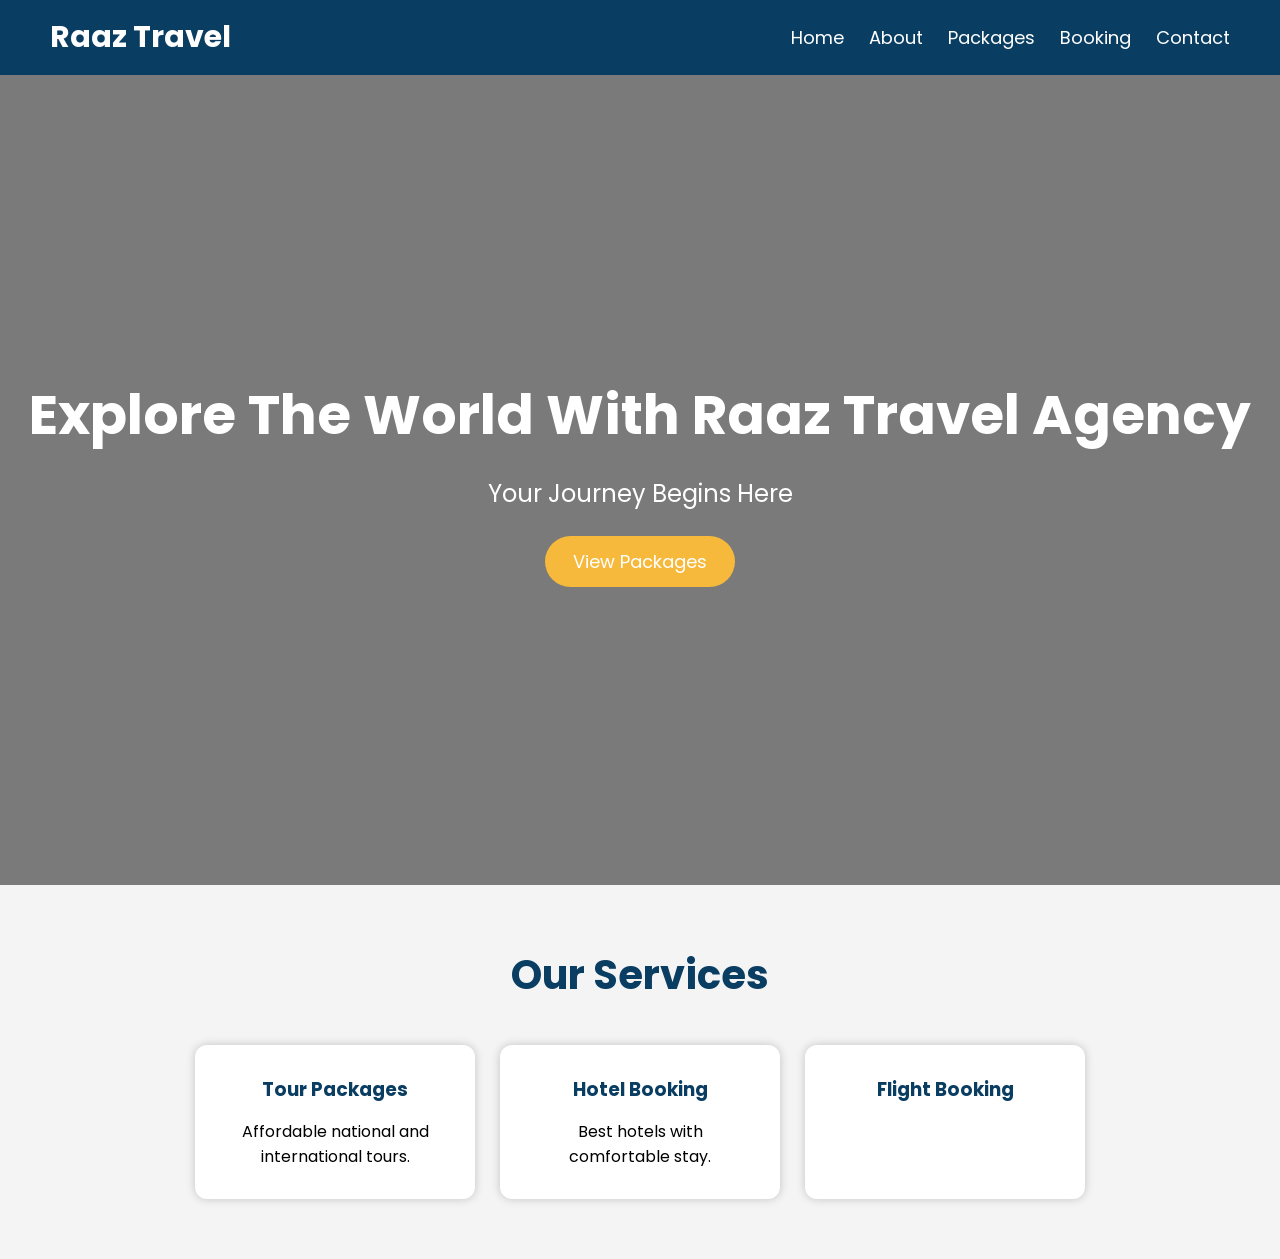
<file: index.html>
<!DOCTYPE html>
<html lang="en">
<head>
    <meta charset="UTF-8">
    <meta name="viewport" content="width=device-width, initial-scale=1.0">
    <title>Raaz Travel Agency</title>

    <!-- CSS FILE CONNECT -->
    <link rel="stylesheet" href="style.css">
</head>
<body>

    <!-- HEADER START -->
    <header>
        <div class="logo">Raaz Travel</div>

        <nav>
            <ul>
                <li><a href="index.html">Home</a></li>
                <li><a href="about.html">About</a></li>
                <li><a href="packages.html">Packages</a></li>
                <li><a href="booking.html">Booking</a></li>
                <li><a href="contact.html">Contact</a></li>
            </ul>
        </nav>
    </header>
    <!-- HEADER END -->


    <!-- HERO SECTION START -->
    <section class="hero">
        <h1>Explore The World With Raaz Travel Agency</h1>
        <p>Your Journey Begins Here</p>

        <a href="packages.html" class="btn">View Packages</a>
    </section>
    <!-- HERO SECTION END -->


    <!-- SERVICES SECTION START -->
    <section class="services">
        <h2>Our Services</h2>

        <div class="service-container">

            <div class="service-box">
                <h3>Tour Packages</h3>
                <p>Affordable national and international tours.</p>
            </div>

            <div class="service-box">
                <h3>Hotel Booking</h3>
                <p>Best hotels with comfortable stay.</p>
            </div>

            <div class="service-box">
                <h3>Flight Booking</h3>
</html>
</file>
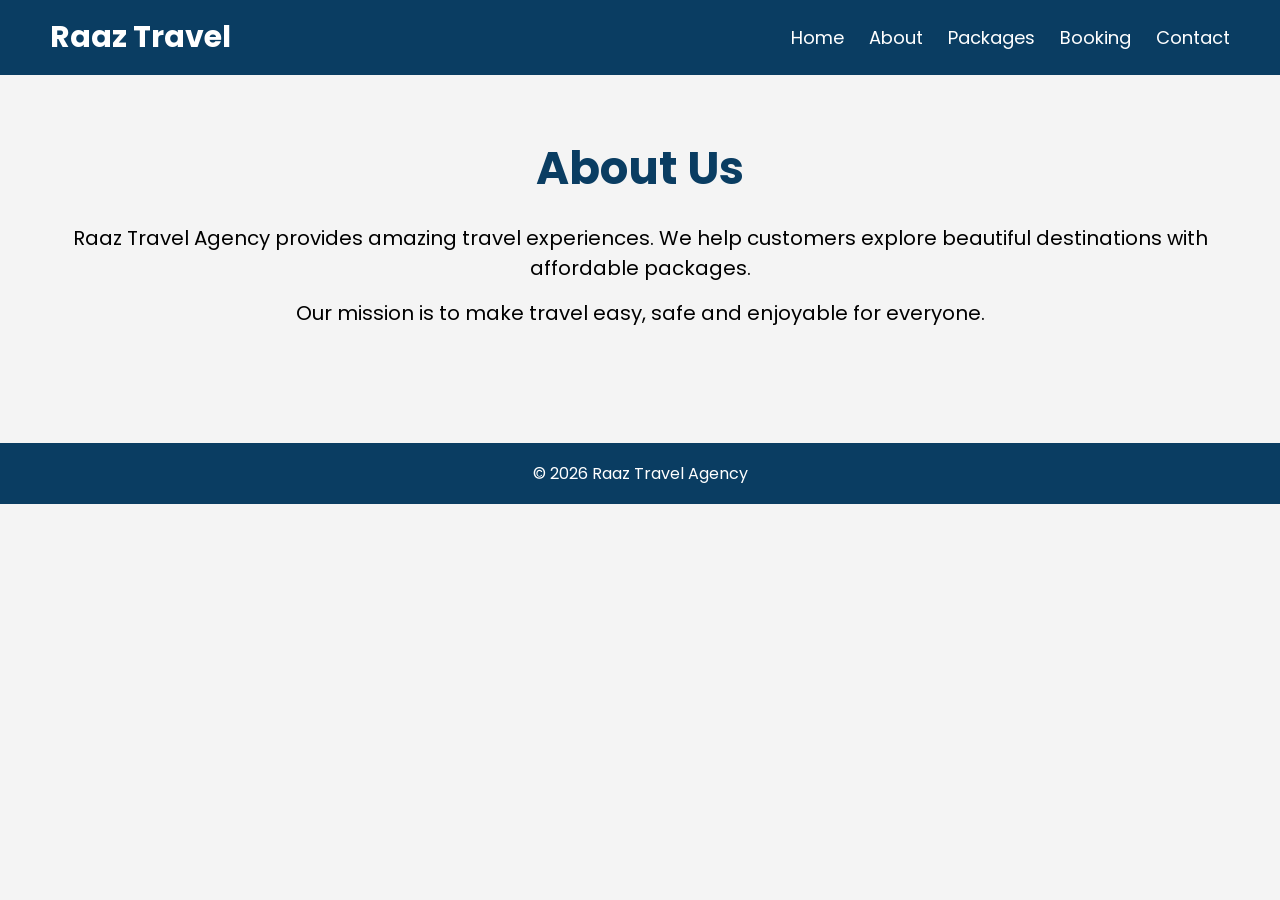
<file: about.html>
<!DOCTYPE html>
<html lang="en">
<head>
    <meta charset="UTF-8">
    <meta name="viewport" content="width=device-width, initial-scale=1.0">
    <title>About - Raaz Travel</title>

    <link rel="stylesheet" href="style.css">
</head>
<body>

<header>
    <div class="logo">Raaz Travel</div>

    <nav>
        <ul>
            <li><a href="index.html">Home</a></li>
            <li><a href="about.html">About</a></li>
            <li><a href="packages.html">Packages</a></li>
            <li><a href="booking.html">Booking</a></li>
            <li><a href="contact.html">Contact</a></li>
        </ul>
    </nav>
</header>


<section class="page-section">
    <h1>About Us</h1>

    <p>
        Raaz Travel Agency provides amazing travel experiences.
        We help customers explore beautiful destinations with affordable packages.
    </p>

    <p>
        Our mission is to make travel easy, safe and enjoyable for everyone.
    </p>
</section>


<footer>
    <p>© 2026 Raaz Travel Agency</p>
</footer>

<script src="script.js"></script>

</body>
</html>
</file>
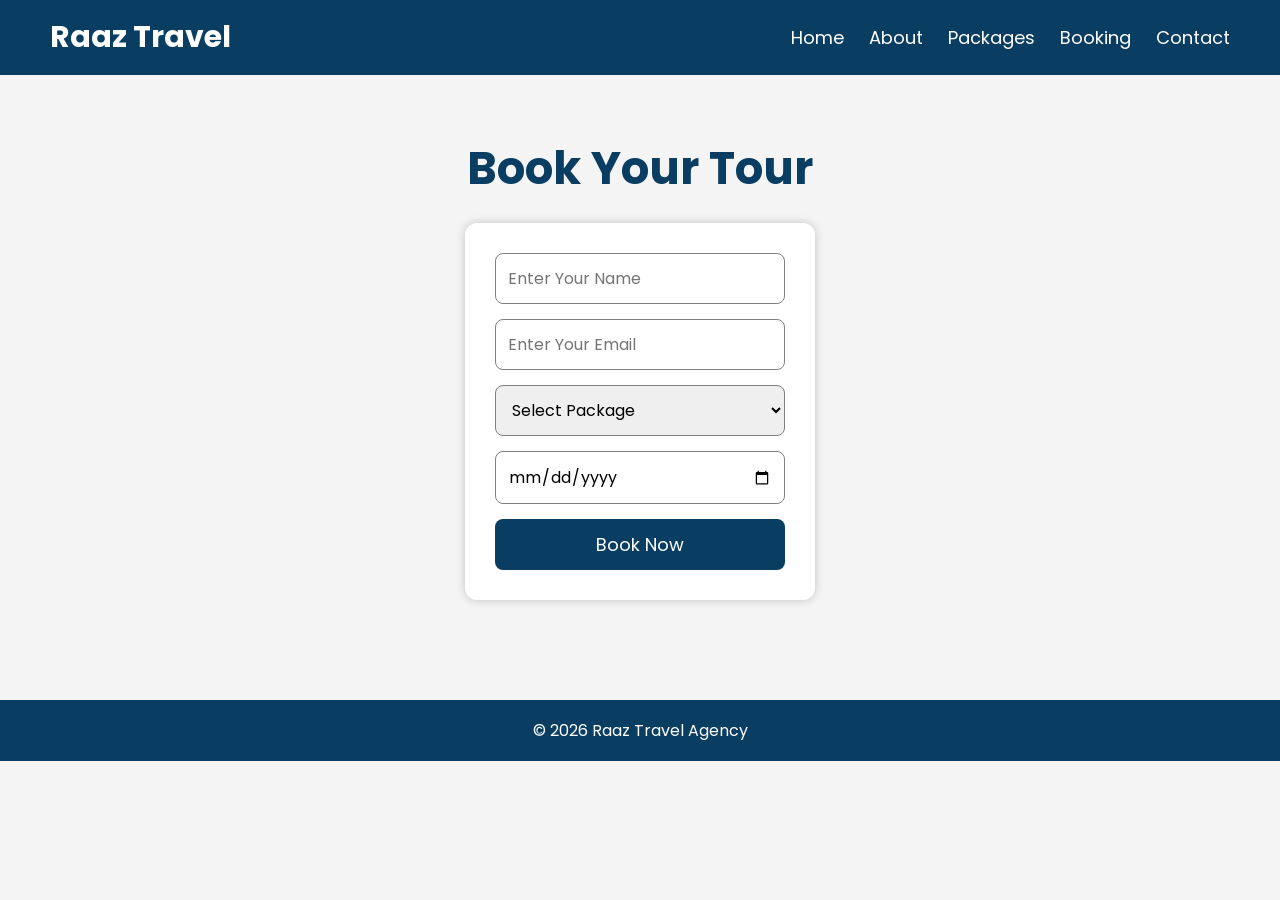
<file: booking.html>
<!DOCTYPE html>
<html lang="en">
<head>
    <meta charset="UTF-8">
    <meta name="viewport" content="width=device-width, initial-scale=1.0">
    <title>Booking - Raaz Travel</title>

    <link rel="stylesheet" href="style.css">
</head>
<body>

<header>
    <div class="logo">Raaz Travel</div>

    <nav>
        <ul>
            <li><a href="index.html">Home</a></li>
            <li><a href="about.html">About</a></li>
            <li><a href="packages.html">Packages</a></li>
            <li><a href="booking.html">Booking</a></li>
            <li><a href="contact.html">Contact</a></li>
        </ul>
    </nav>
</header>


<section class="page-section">
    <h1>Book Your Tour</h1>

    <form id="bookingForm">

        <input type="text" placeholder="Enter Your Name" required>

        <input type="email" placeholder="Enter Your Email" required>

        <select required>
            <option value="">Select Package</option>
            <option>Goa Tour</option>
            <option>Kashmir Tour</option>
            <option>Dubai Tour</option>
        </select>

        <input type="date" required>

        <button type="submit">Book Now</button>

    </form>
</section>


<footer>
    <p>© 2026 Raaz Travel Agency</p>
</footer>

<script src="script.js"></script>

</body>
</html>
</file>
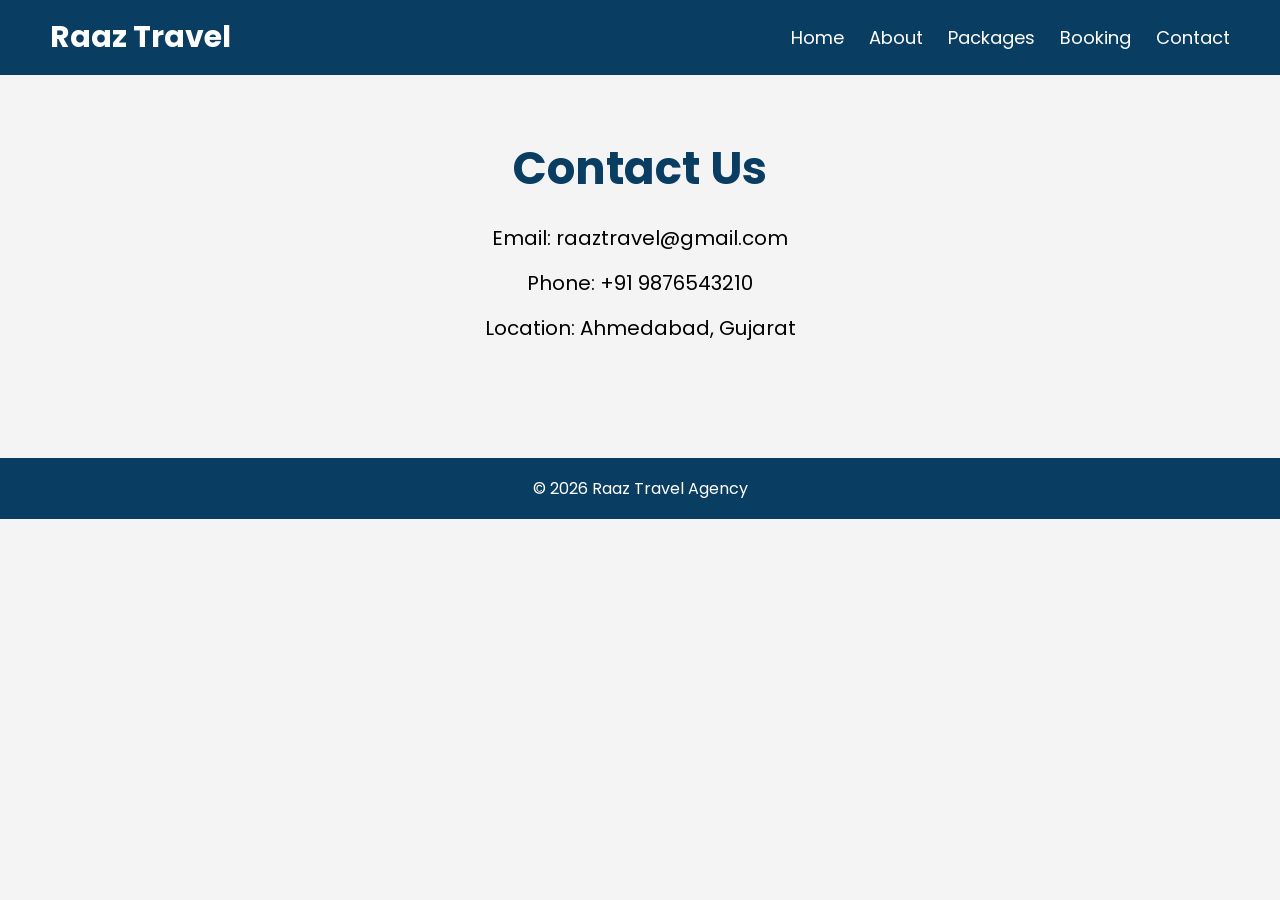
<file: contact.html>
<!DOCTYPE html>
<html lang="en">
<head>
    <meta charset="UTF-8">
    <meta name="viewport" content="width=device-width, initial-scale=1.0">
    <title>Contact - Raaz Travel</title>

    <link rel="stylesheet" href="style.css">
</head>
<body>

<header>
    <div class="logo">Raaz Travel</div>

    <nav>
        <ul>
            <li><a href="index.html">Home</a></li>
            <li><a href="about.html">About</a></li>
            <li><a href="packages.html">Packages</a></li>
            <li><a href="booking.html">Booking</a></li>
            <li><a href="contact.html">Contact</a></li>
        </ul>
    </nav>
</header>


<section class="page-section">
    <h1>Contact Us</h1>

    <p>Email: raaztravel@gmail.com</p>
    <p>Phone: +91 9876543210</p>
    <p>Location: Ahmedabad, Gujarat</p>
</section>


<footer>
    <p>© 2026 Raaz Travel Agency</p>
</footer>

<script src="script.js"></script>

</body>
</html>
</file>
<file: style.css>
/* GOOGLE FONT */
@import url('https://fonts.googleapis.com/css2?family=Poppins:wght@300;400;500;600&display=swap');


/* UNIVERSAL */
*{
    margin: 0;
    padding: 0;
    box-sizing: border-box;
    font-family: 'Poppins', sans-serif;
}


/* BODY */
body{
    background-color: #f4f4f4;
}


/* HEADER */
header{
    background-color: #0a3d62;
    color: white;

    display: flex;
    justify-content: space-between;
    align-items: center;

    padding: 15px 50px;

    position: sticky;
    top: 0;
}


/* LOGO */
.logo{
    font-size: 30px;
    font-weight: bold;
}


/* NAVBAR */
nav ul{
    list-style: none;
    display: flex;
}

nav ul li{
    margin-left: 25px;
}

nav ul li a{
    text-decoration: none;
    color: white;
    font-size: 18px;

    transition: 0.3s;
}

nav ul li a:hover{
    color: #f6b93b;
}


/* HERO SECTION */
.hero{
    height: 90vh;

    background-image:
    linear-gradient(rgba(0,0,0,0.5), rgba(0,0,0,0.5)),
    url('https://images.unsplash.com/photo-1507525428034-b723cf961d3e');

    background-size: cover;
    background-position: center;

    display: flex;
    flex-direction: column;
    justify-content: center;
    align-items: center;

    text-align: center;
    color: white;
}


/* HERO TEXT */
.hero h1{
    font-size: 55px;
    margin-bottom: 20px;
}

.hero p{
    font-size: 24px;
    margin-bottom: 25px;
}


/* BUTTON */
.btn{
    background-color: #f6b93b;
    color: white;

    padding: 12px 28px;

    text-decoration: none;

    border-radius: 30px;

    font-size: 18px;

    transition: 0.3s;
}

.btn:hover{
    background-color: #fa983a;
    transform: scale(1.05);
}


/* SERVICES */
.services{
    padding: 60px 40px;
    text-align: center;
}

.services h2{
    font-size: 40px;
    margin-bottom: 40px;
    color: #0a3d62;
}


/* SERVICE BOXES */
.service-container{
    display: flex;
    justify-content: center;
    gap: 25px;
    flex-wrap: wrap;
}

.service-box{
    background-color: white;

    width: 280px;

    padding: 30px;

    border-radius: 12px;

    box-shadow: 0px 0px 10px rgba(0,0,0,0.2);

    transition: 0.3s;
}

.service-box:hover{
    transform: translateY(-10px);
}

.service-box h3{
    margin-bottom: 15px;
    color: #0a3d62;
}


/* PAGE SECTION */
.page-section{
    padding: 60px 40px;
    text-align: center;
}

.page-section h1{
    font-size: 45px;
    margin-bottom: 20px;
    color: #0a3d62;
}

.page-section p{
    font-size: 20px;
    margin-bottom: 15px;
}


/* PACKAGE SECTION */
.package-container{
    display: flex;
    justify-content: center;
    gap: 25px;
    flex-wrap: wrap;
}


/* PACKAGE BOX */
.package-box{
    background-color: white;

    width: 280px;

    border-radius: 12px;

    overflow: hidden;

    box-shadow: 0px 0px 10px rgba(0,0,0,0.2);

    transition: 0.3s;
}

.package-box:hover{
    transform: scale(1.05);
}


/* PACKAGE IMAGE */
.package-box img{
    width: 100%;
    height: 200px;
    object-fit: cover;
}


/* PACKAGE TEXT */
.package-box h2{
    margin-top: 15px;
    color: #0a3d62;
}

.package-box p{
    margin: 10px;
}


/* FORM */
form{
    width: 350px;

    margin: auto;

    display: flex;
    flex-direction: column;

    background-color: white;

    padding: 30px;

    border-radius: 12px;

    box-shadow: 0px 0px 10px rgba(0,0,0,0.2);
}


/* FORM INPUTS */
form input,
form select{
    margin-bottom: 15px;

    padding: 12px;

    font-size: 16px;

    border: 1px solid gray;

    border-radius: 8px;
}


/* BUTTON */
form button{
    background-color: #0a3d62;
    color: white;

    padding: 12px;

    border: none;

    border-radius: 8px;

    font-size: 18px;

    cursor: pointer;

    transition: 0.3s;
}

form button:hover{
    background-color: #3c6382;
}


/* FOOTER */
footer{
    background-color: #0a3d62;
    color: white;

    text-align: center;

    padding: 18px;

    margin-top: 40px;
}


/* RESPONSIVE */
@media(max-width: 768px){

    header{
        flex-direction: column;
    }

    nav ul{
        margin-top: 15px;
    }

    .hero h1{
        font-size: 38px;
    }

    .hero p{
        font-size: 18px;
    }

    form{
        width: 90%;
    }
}
</file>
